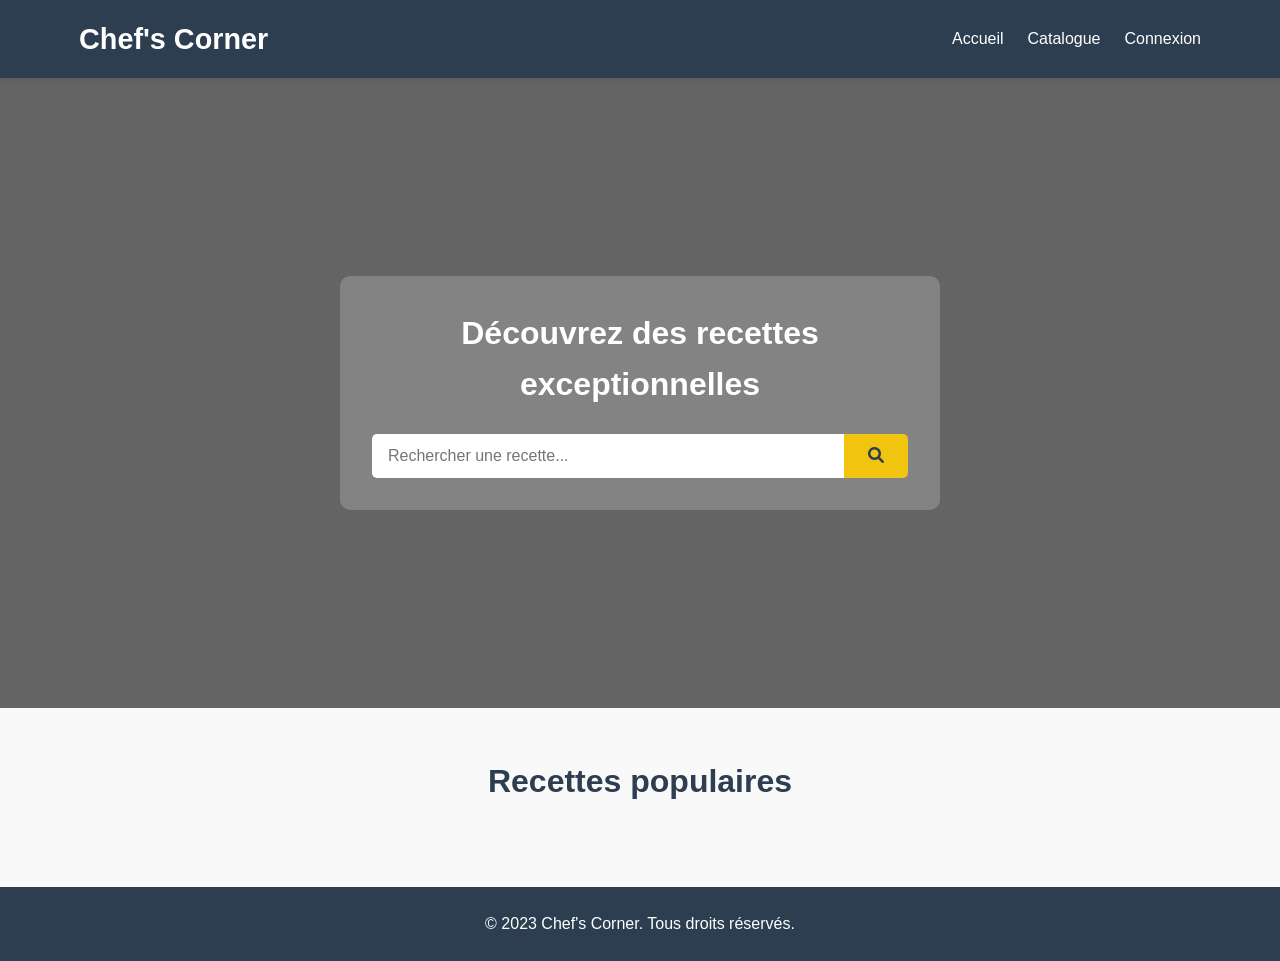
<file: backend/index.html>
<!DOCTYPE html>
<html lang="fr">
<head>
    <meta charset="UTF-8">
    <meta name="viewport" content="width=device-width, initial-scale=1.0">
    <title>Chef's Corner - Découvrez des recettes délicieuses</title>
    <link rel="stylesheet" href="styles.css">
    <link rel="stylesheet" href="https://cdnjs.cloudflare.com/ajax/libs/font-awesome/6.0.0-beta3/css/all.min.css">
</head>
<body>
    <header>
        <div class="container">
            <h1>Chef's Corner</h1>
            <nav>
                <ul>
                    <li><a href="index.html">Accueil</a></li>
                    <li><a href="catalogue.php">Catalogue</a></li>
                    <li><a href="login.html">Connexion</a></li>
                </ul>
            </nav>
        </div>
    </header>

    <main class="homepage">
        <div class="hero">
            <div class="search-container">
                <h2>Découvrez des recettes exceptionnelles</h2>
                <form id="search-form" method="GET" action="result.php">
                    <input type="text" id="search-input" placeholder="Rechercher une recette...">
                    <button type="submit"><i class="fas fa-search"></i></button>
                </form>
            </div>
        </div>

        <section class="featured-recipes">
            <h2>Recettes populaires</h2>
            <div class="recipes-grid" id="featured-recipes">
                <!-- Les recettes populaires seront chargées ici via JavaScript -->
            </div>
        </section>
    </main>

    <footer>
        <div class="container">
            <p>&copy; 2023 Chef's Corner. Tous droits réservés.</p>
        </div>
    </footer>

    <script src="script.js"></script>
</body>
</html>
</file>
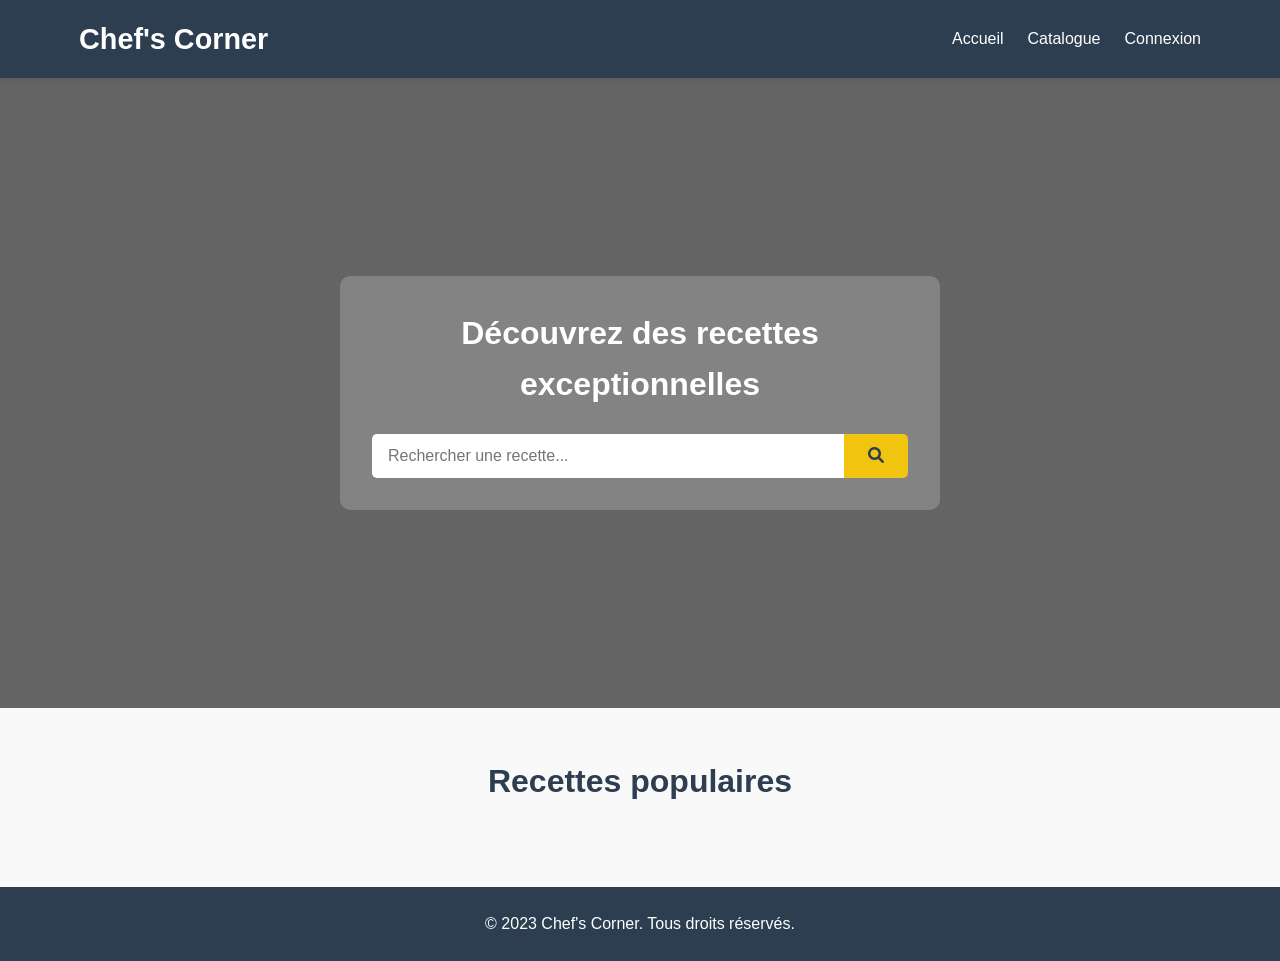
<file: frontend/index.html>
<!DOCTYPE html>
<html lang="fr">
<head>
    <meta charset="UTF-8">
    <meta name="viewport" content="width=device-width, initial-scale=1.0">
    <title>Chef's Corner - Découvrez des recettes délicieuses</title>
    <link rel="stylesheet" href="styles.css">
    <link rel="stylesheet" href="https://cdnjs.cloudflare.com/ajax/libs/font-awesome/6.0.0-beta3/css/all.min.css">
</head>
<body>
    <header>
        <div class="container">
            <h1>Chef's Corner</h1>
            <nav>
                <ul>
                    <li><a href="index.html">Accueil</a></li>
                    <li><a href="catalogue.html">Catalogue</a></li>
                    <li><a href="login.html">Connexion</a></li>
                </ul>
            </nav>
        </div>
    </header>

    <main class="homepage">
        <div class="hero">
            <div class="search-container">
                <h2>Découvrez des recettes exceptionnelles</h2>
                <form id="search-form">
                    <input type="text" id="search-input" placeholder="Rechercher une recette...">
                    <button type="submit"><i class="fas fa-search"></i></button>
                </form>
            </div>
        </div>

        <section class="featured-recipes">
            <h2>Recettes populaires</h2>
            <div class="recipes-grid" id="featured-recipes">
                <!-- Les recettes populaires seront chargées ici via JavaScript -->
            </div>
        </section>
    </main>

    <footer>
        <div class="container">
            <p>&copy; 2023 Chef's Corner. Tous droits réservés.</p>
        </div>
    </footer>

    <script src="script.js"></script>
</body>
</html>
</file>
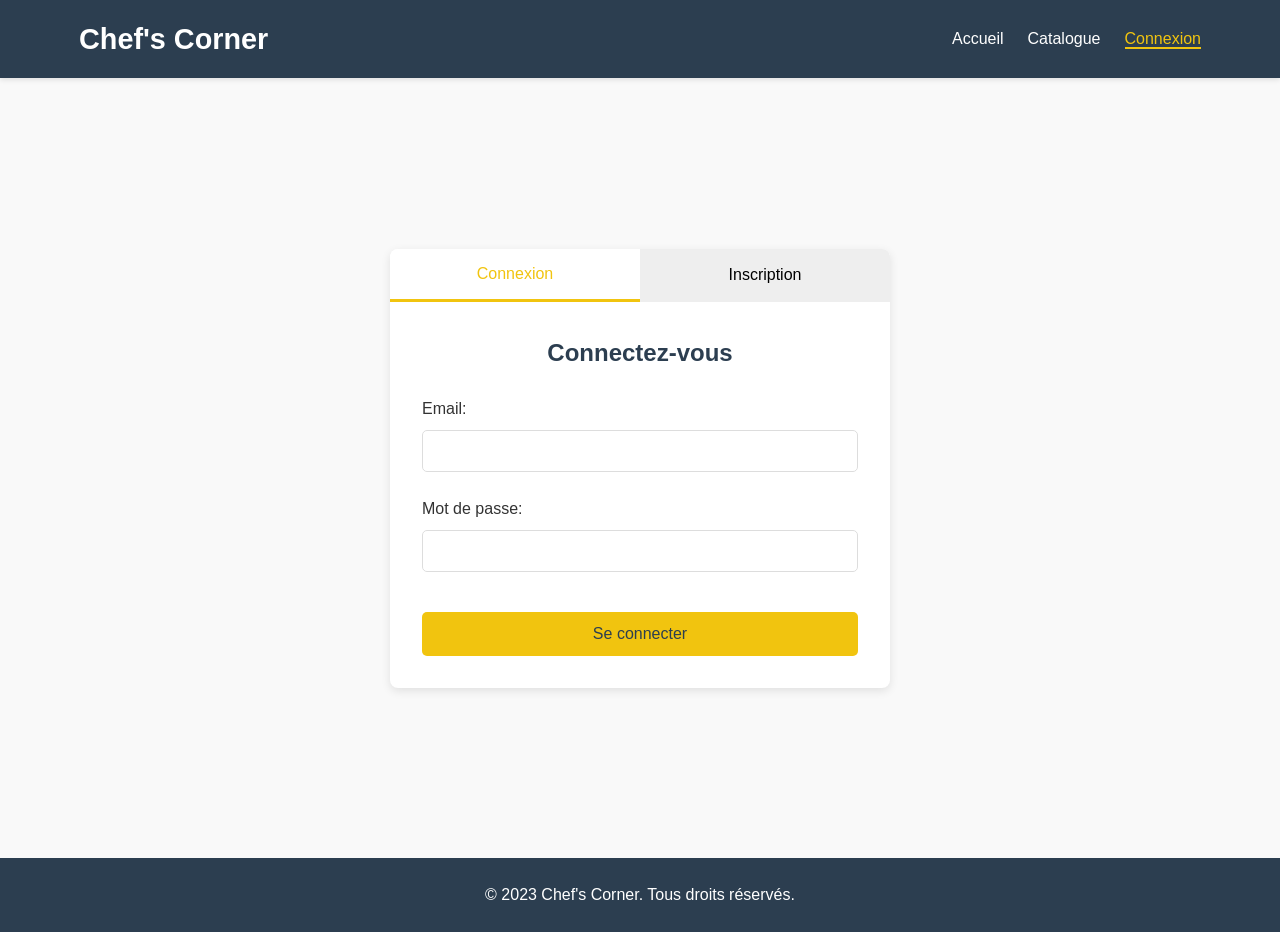
<file: backend/login.html>
<!DOCTYPE html>
<html lang="fr">
<head>
    <meta charset="UTF-8">
    <meta name="viewport" content="width=device-width, initial-scale=1.0">
    <title>Connexion - Chef's Corner</title>
    <link rel="stylesheet" href="styles.css">
    <link rel="stylesheet" href="https://cdnjs.cloudflare.com/ajax/libs/font-awesome/6.0.0-beta3/css/all.min.css">
</head>
<body>
    <header>
        <div class="container">
            <h1>Chef's Corner</h1>
            <nav>
                <ul>
                    <li><a href="index.html">Accueil</a></li>
                    <li><a href="catalogue.php">Catalogue</a></li>
                    <li><a href="login.html" class="active">Connexion</a></li>
                </ul>
            </nav>
        </div>
    </header>

    <main class="auth-page">
        <div class="auth-container">
            <div class="auth-tabs">
                <button class="tab-btn active" data-tab="login">Connexion</button>
                <button class="tab-btn" data-tab="register">Inscription</button>
            </div>

            <div class="auth-content">
                <form id="login-form" class="auth-form active">
                    <h2>Connectez-vous</h2>
                    <input type="hidden" name="action" value="login">
                    <div class="form-group">
                        <label for="login-email">Email:</label>
                        <input type="email" id="login-email" name="email" required>
                    </div>
                    <div class="form-group">
                        <label for="login-password">Mot de passe:</label>
                        <input type="password" id="login-password" name="password" required>
                    </div>
                    <button type="submit" class="btn">Se connecter</button>
                </form>
                
                <form id="register-form" class="auth-form" action="">
                    <h2>Créez un compte</h2>
                    <input type="hidden" name="action" value="register">
                    <div class="form-group">
                        <label for="register-email">Email:</label>
                        <input type="email" id="register-email" name="email" required>
                    </div>
                    <div class="form-group">
                        <label for="register-password">Mot de passe:</label>
                        <input type="password" id="register-password" name="password" required>
                    </div>
                    <div class="form-group">
                        <label for="register-confirm-password">Confirmez le mot de passe:</label>
                        <input type="password" id="register-confirm-password" name="confirmPassword" required>
                    </div>
                    <button type="submit" class="btn">S'inscrire</button>
                </form>

                
                <div id="message" class="form-message" style="display:none; margin-top:15px; font-weight:bold;"></div>

            </div>
        </div>
    </main>

    <footer>
        <div class="container">
            <p>&copy; 2023 Chef's Corner. Tous droits réservés.</p>
        </div>
    </footer>

    <script src="script.js"></script>
</body>
</html>
</file>
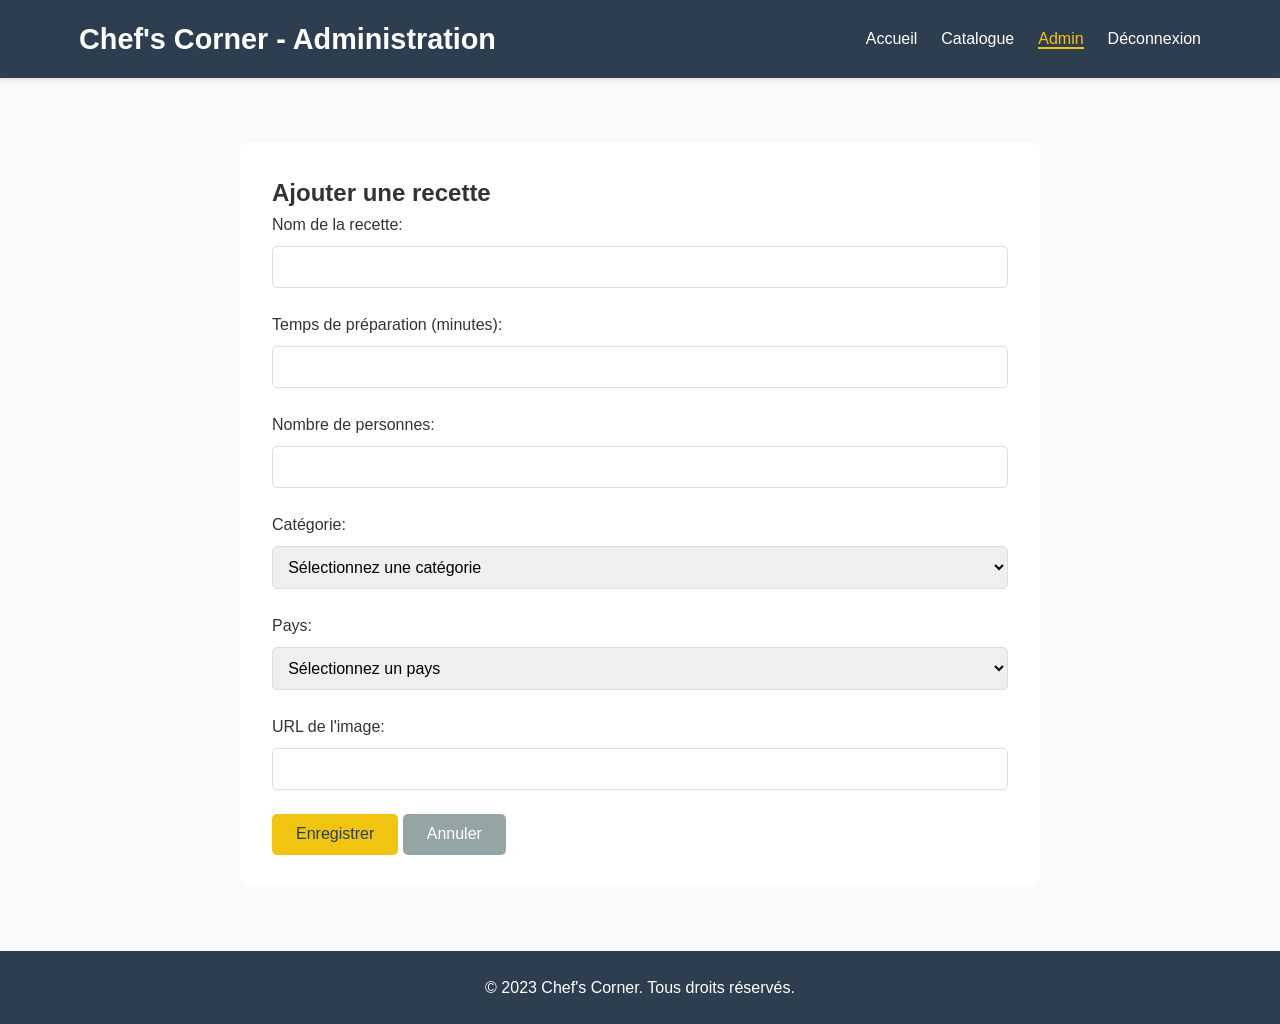
<file: frontend/add_recipes.html>
<!DOCTYPE html>
<html lang="fr">
<head>
    <meta charset="UTF-8">
    <meta name="viewport" content="width=device-width, initial-scale=1.0">
    <title>Administration - Chef's Corner</title>
    <link rel="stylesheet" href="styles.css">
    <link rel="stylesheet" href="https://cdnjs.cloudflare.com/ajax/libs/font-awesome/6.0.0-beta3/css/all.min.css">
</head>
<body>
    <header>
        <div class="container">
            <h1>Chef's Corner - Administration</h1>
            <nav>
                <ul>
                    <li><a href="index.html">Accueil</a></li>
                    <li><a href="catalogue.html">Catalogue</a></li>
                    <li><a href="admin.html" class="active">Admin</a></li>
                    <li><a href="#" id="logout-btn">Déconnexion</a></li>
                </ul>
            </nav>
        </div>
    </header>

    <main class="admin-page">
        <!-- Modal pour ajouter/modifier une recette -->
        <div id="recipe-modal" class="modal">
            <div class="modal-content">
                <h2 id="modal-title">Ajouter une recette</h2>
                <form id="recipe-form">
                    <input type="hidden" id="recipe-id">
                    <div class="form-group">
                        <label for="recipe-name">Nom de la recette:</label>
                        <input type="text" id="recipe-name" required>
                    </div>
                    <div class="form-group">
                        <label for="recipe-time">Temps de préparation (minutes):</label>
                        <input type="number" id="recipe-time" required>
                    </div>
                    <div class="form-group">
                        <label for="recipe-servings">Nombre de personnes:</label>
                        <input type="number" id="recipe-servings" required>
                    </div>
                    <div class="form-group">
                        <label for="recipe-category">Catégorie:</label>
                        <select id="recipe-category" required>
                            <option value="">Sélectionnez une catégorie</option>
                            <option value="entree">Entrée</option>
                            <option value="plat">Plat principal</option>
                            <option value="dessert">Dessert</option>
                            <option value="boisson">Boisson</option>
                        </select>
                    </div>
                    <div class="form-group">
                        <label for="recipe-country">Pays:</label>
                        <select id="recipe-country" required>
                            <option value="">Sélectionnez un pays</option>
                            <option value="france">Cameroun</option>
                            <option value="italie">Cote ivoire</option>
                            <option value="asie">Congo brazaville</option>
                            <option value="mexique">RCA</option>
                            <option value="usa">Mali</option>
                        </select>
                    </div>
                    <div class="form-group">
                        <label for="recipe-image-url">URL de l'image:</label>
                        <input type="text" id="recipe-image-url" required>
                    </div>
                    <div class="form-actions">
                        <button type="submit" class="btn btn-primary">Enregistrer</button>
                        <button type="button" class="btn btn-secondary close-btn">Annuler</button>
                    </div>
                </form>
            </div>
        </div>

    </main>

    <footer>
        <div class="container">
            <p>&copy; 2023 Chef's Corner. Tous droits réservés.</p>
        </div>
    </footer>

    <script src="script.js"></script>
</body>
</html>
</file>
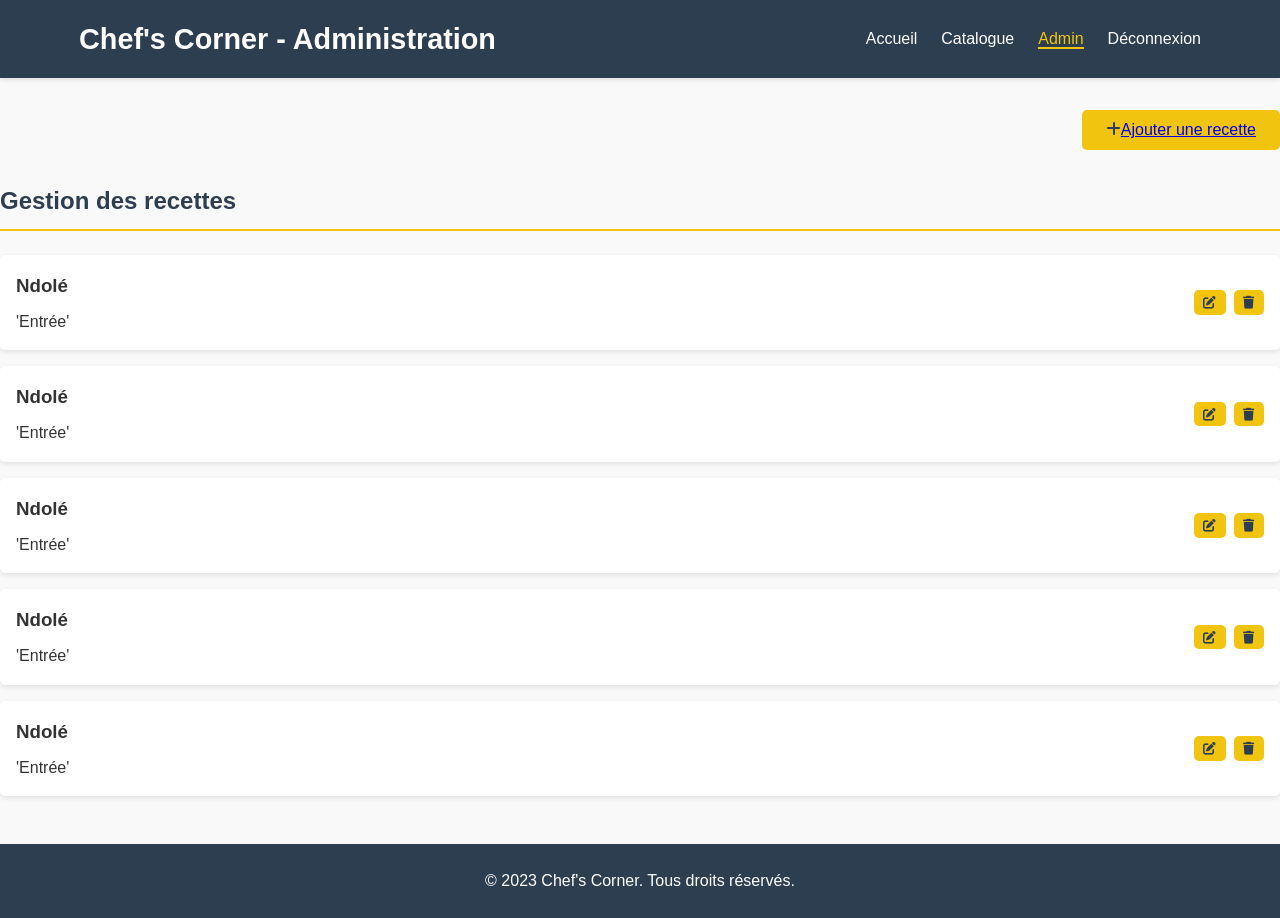
<file: frontend/admin.html>
<!DOCTYPE html>
<html lang="fr">
<head>
    <meta charset="UTF-8">
    <meta name="viewport" content="width=device-width, initial-scale=1.0">
    <title>Administration - Chef's Corner</title>
    <link rel="stylesheet" href="styles.css">
    <link rel="stylesheet" href="https://cdnjs.cloudflare.com/ajax/libs/font-awesome/6.0.0-beta3/css/all.min.css">
</head>
<body>
    <header>
        <div class="container">
            <h1>Chef's Corner - Administration</h1>
            <nav>
                <ul>
                    <li><a href="index.html">Accueil</a></li>
                    <li><a href="catalogue.html">Catalogue</a></li>
                    <li><a href="admin.html" class="active">Admin</a></li>
                    <li><a href="#" id="logout-btn">Déconnexion</a></li>
                </ul>
            </nav>
        </div>
    </header>

    <main class="admin-page">
        <div class="admin-actions">
            <button id="add-recipe-btn" class="btn btn-primary"><i class="fas fa-plus"></i><a href="add_recipes.html">Ajouter une recette</a> </button>
        </div>

        <div class="admin-recipes">
            <h2>Gestion des recettes</h2>
            <div class="recipes-list" id="admin-recipes-list">
                <div class = 'admin-recipe-card'>
                    <div class="admin-recipe-info">
                        <h3>Ndolé</h3>
                        <p>'Entrée'</p>
                    </div>
                    <div class="admin-recipe-actions">
                        <button class="btn btn-small edit-btn" data-id="${recipe.id}"><i class="fas fa-edit"></i></button>
                        <button class="btn btn-small delete-btn" data-id="${recipe.id}"><i class="fas fa-trash"></i></button>
                    </div>
                </div>
                <div class = 'admin-recipe-card'>
                    <div class="admin-recipe-info">
                        <h3>Ndolé</h3>
                        <p>'Entrée'</p>
                    </div>
                    <div class="admin-recipe-actions">
                        <button class="btn btn-small edit-btn" data-id="${recipe.id}"><i class="fas fa-edit"></i></button>
                        <button class="btn btn-small delete-btn" data-id="${recipe.id}"><i class="fas fa-trash"></i></button>
                    </div>
                </div> <div class = 'admin-recipe-card'>
                    <div class="admin-recipe-info">
                        <h3>Ndolé</h3>
                        <p>'Entrée'</p>
                    </div>
                    <div class="admin-recipe-actions">
                        <button class="btn btn-small edit-btn" data-id="${recipe.id}"><i class="fas fa-edit"></i></button>
                        <button class="btn btn-small delete-btn" data-id="${recipe.id}"><i class="fas fa-trash"></i></button>
                    </div>
                </div> <div class = 'admin-recipe-card'>
                    <div class="admin-recipe-info">
                        <h3>Ndolé</h3>
                        <p>'Entrée'</p>
                    </div>
                    <div class="admin-recipe-actions">
                        <button class="btn btn-small edit-btn" data-id="${recipe.id}"><i class="fas fa-edit"></i></button>
                        <button class="btn btn-small delete-btn" data-id="${recipe.id}"><i class="fas fa-trash"></i></button>
                    </div>
                </div> <div class = 'admin-recipe-card'>
                    <div class="admin-recipe-info">
                        <h3>Ndolé</h3>
                        <p>'Entrée'</p>
                    </div>
                    <div class="admin-recipe-actions">
                        <button class="btn btn-small edit-btn" data-id="${recipe.id}"><i class="fas fa-edit"></i></button>
                        <button class="btn btn-small delete-btn" data-id="${recipe.id}"><i class="fas fa-trash"></i></button>
                    </div>
                </div>
            </div>
        </div>

    </main>

    <footer>
        <div class="container">
            <p>&copy; 2023 Chef's Corner. Tous droits réservés.</p>
        </div>
    </footer>

    <script src="script.js"></script>
</body>
</html>
</file>
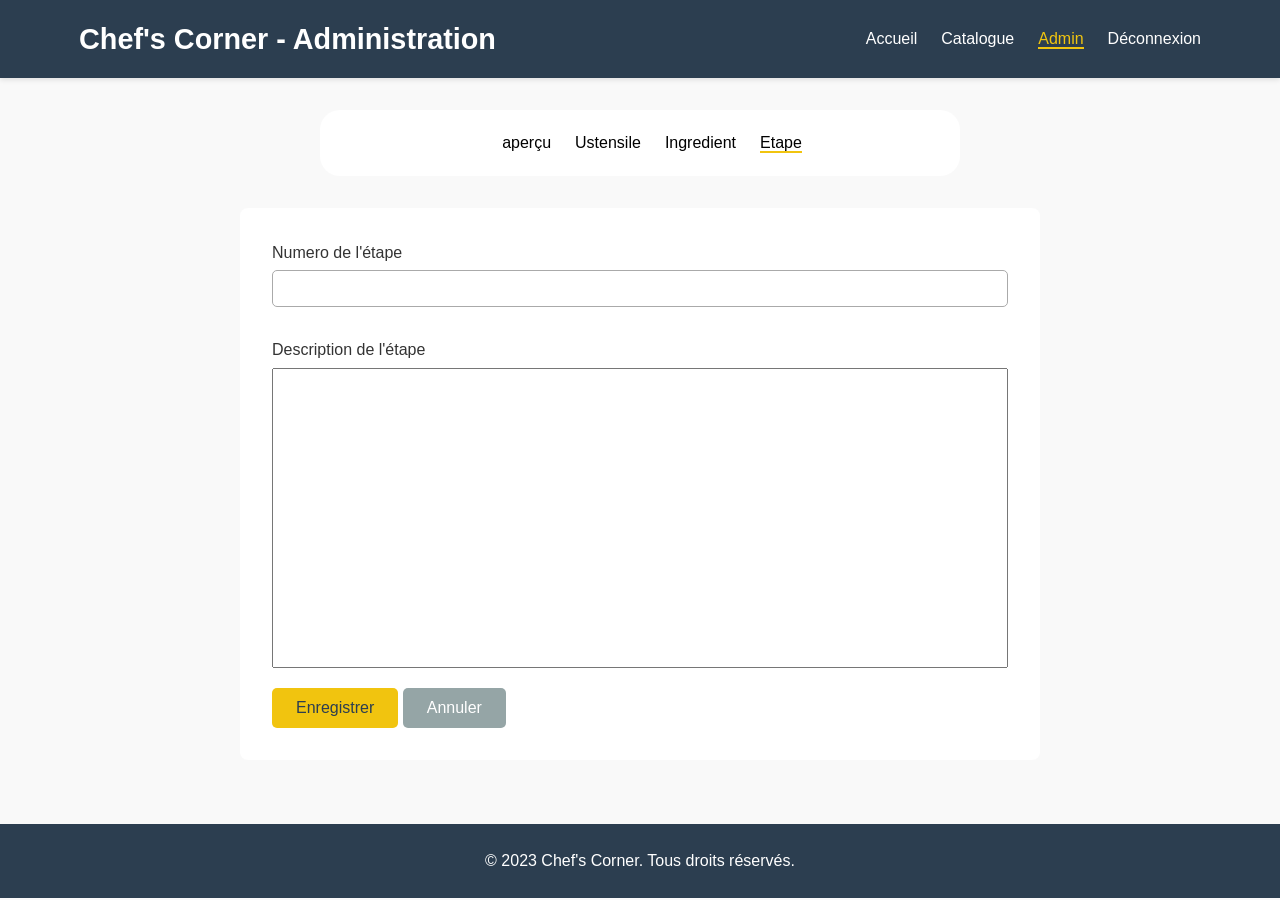
<file: frontend/etapes.html>
<!DOCTYPE html>
<html lang="fr">
<head>
    <meta charset="UTF-8">
    <meta name="viewport" content="width=device-width, initial-scale=1.0">
    <title>Administration - Chef's Corner</title>
    <link rel="stylesheet" href="styles.css">
    <link rel="stylesheet" href="https://cdnjs.cloudflare.com/ajax/libs/font-awesome/6.0.0-beta3/css/all.min.css">
</head>
<body>
    <header>
        <div class="container">
            <h1>Chef's Corner - Administration</h1>
            <nav>
                <ul>
                    <li><a href="index.html">Accueil</a></li>
                    <li><a href="catalogue.html">Catalogue</a></li>
                    <li><a href="admin.html" class="active">Admin</a></li>
                    <li><a href="#" id="logout-btn">Déconnexion</a></li>
                </ul>
            </nav>
        </div>
    </header>

    <main class="admin-page">
        <nav>
            <ul>
                <li><a href="edit_recipes.html">aperçu</a></li>
                <li><a href="ustensiles.html">Ustensile</a></li>
                <li><a href="ingredients.html">Ingredient</a></li>
                <li><a href="etapes.html" class="active">Etape</a></li>
            </ul>
        </nav>
        <!-- Modal pour ajouter/modifier une recette -->
        <div id="recipe-modal" class="modal">
            <div class="modal-content">
                <form class="add-etapes">
                    <div>
                        <label>Numero de l'étape</label>
                        <input type="number" name="number">
                    </div>
                    <div>
                        <label>Description de l'étape</label>
                        <textarea name="etape"></textarea>
                    </div>
                </form>
                <div class="form-actions">
                    <button type="submit" class="btn btn-primary">Enregistrer</button>
                    <button type="button" class="btn btn-secondary close-btn">Annuler</button>
                </div>
            </div>
        </div>

    </main>

    <footer>
        <div class="container">
            <p>&copy; 2023 Chef's Corner. Tous droits réservés.</p>
        </div>
    </footer>

    <script src="script.js"></script>
</body>
</html>
</file>
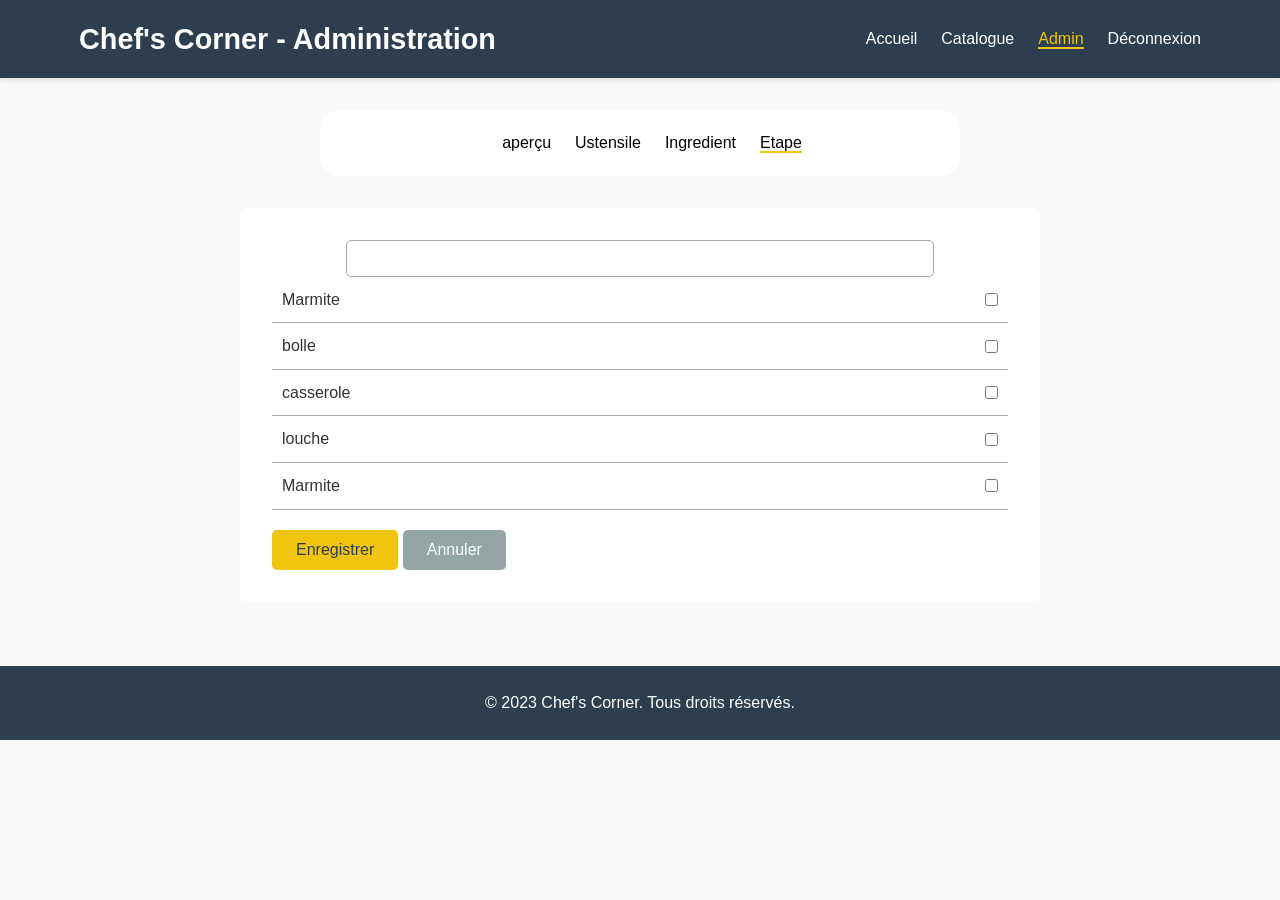
<file: frontend/ingredients.html>
<!DOCTYPE html>
<html lang="fr">
<head>
    <meta charset="UTF-8">
    <meta name="viewport" content="width=device-width, initial-scale=1.0">
    <title>Administration - Chef's Corner</title>
    <link rel="stylesheet" href="styles.css">
    <link rel="stylesheet" href="https://cdnjs.cloudflare.com/ajax/libs/font-awesome/6.0.0-beta3/css/all.min.css">
</head>
<body>
    <header>
        <div class="container">
            <h1>Chef's Corner - Administration</h1>
            <nav>
                <ul>
                    <li><a href="index.html">Accueil</a></li>
                    <li><a href="catalogue.html">Catalogue</a></li>
                    <li><a href="admin.html" class="active">Admin</a></li>
                    <li><a href="#" id="logout-btn">Déconnexion</a></li>
                </ul>
            </nav>
        </div>
    </header>

    <main class="admin-page">
        <nav>
            <ul>
                <li><a href="edit_recipes.html">aperçu</a></li>
                <li><a href="ustensiles.html">Ustensile</a></li>
                <li><a href="ingredients.html">Ingredient</a></li>
                <li><a href="etapes.html" class="active">Etape</a></li>
            </ul>
        </nav>
        <!-- Modal pour ajouter/modifier une recette -->
        <div id="recipe-modal" class="modal">
            <div class="modal-content">
                <div class="filter-component">
                    <input type="text" id="completion">
                </div>
               <div class="list-component">
                <div class="component-card">
                   <p>Marmite</p>
                   <input type="checkbox" name="ustensils[]"> 
                </div>
                <div class="component-card">
                    <p>bolle</p>
                    <input type="checkbox" name="ustensils[]"> 
                 </div>
                 <div class="component-card">
                    <p>casserole</p>
                    <input type="checkbox" name="ustensils[]"> 
                 </div>
                 <div class="component-card">
                    <p>louche</p>
                    <input type="checkbox" name="ustensils[]"> 
                 </div>
                 <div class="component-card">
                    <p>Marmite</p>
                    <input type="checkbox" name="ustensils[]"> 
                 </div>
                   
               </div>
                <div class="form-actions">
                    <button type="submit" class="btn btn-primary">Enregistrer</button>
                    <button type="button" class="btn btn-secondary close-btn">Annuler</button>
                </div>
            </div>
        </div>

    </main>

    <footer>
        <div class="container">
            <p>&copy; 2023 Chef's Corner. Tous droits réservés.</p>
        </div>
    </footer>

    <script src="script.js"></script>
</body>
</html>
</file>
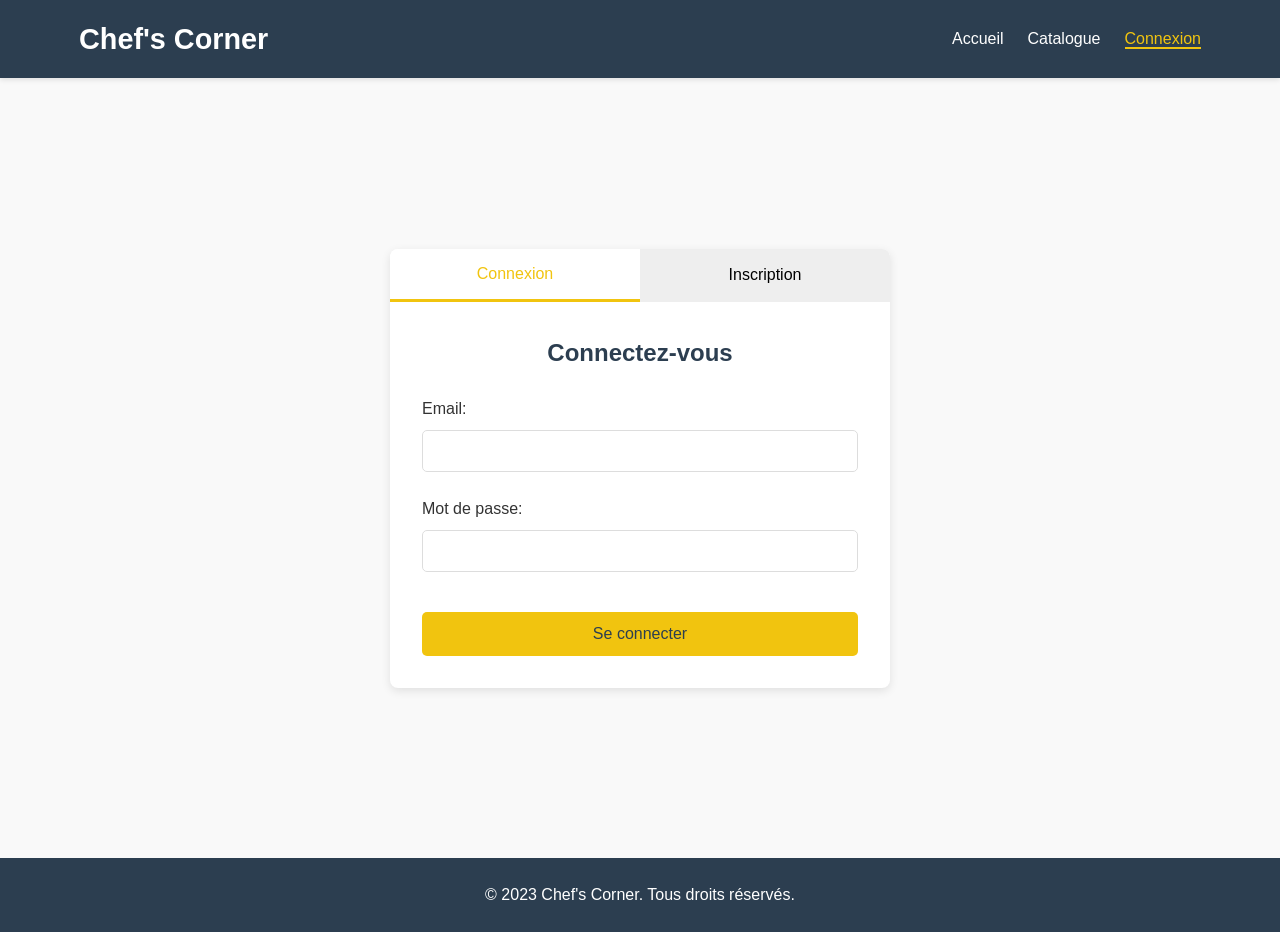
<file: frontend/login.html>
<!DOCTYPE html>
<html lang="fr">
<head>
    <meta charset="UTF-8">
    <meta name="viewport" content="width=device-width, initial-scale=1.0">
    <title>Connexion - Chef's Corner</title>
    <link rel="stylesheet" href="styles.css">
    <link rel="stylesheet" href="https://cdnjs.cloudflare.com/ajax/libs/font-awesome/6.0.0-beta3/css/all.min.css">
</head>
<body>
    <header>
        <div class="container">
            <h1>Chef's Corner</h1>
            <nav>
                <ul>
                    <li><a href="index.html">Accueil</a></li>
                    <li><a href="catalogue.html">Catalogue</a></li>
                    <li><a href="login.html" class="active">Connexion</a></li>
                </ul>
            </nav>
        </div>
    </header>

    <main class="auth-page">
        <div class="auth-container">
            <div class="auth-tabs">
                <button class="tab-btn active" data-tab="login">Connexion</button>
                <button class="tab-btn" data-tab="register">Inscription</button>
            </div>

            <div class="auth-content">
                <form id="login-form" class="auth-form active">
                    <h2>Connectez-vous</h2>
                    <div class="form-group">
                        <label for="login-email">Email:</label>
                        <input type="email" id="login-email" required>
                    </div>
                    <div class="form-group">
                        <label for="login-password">Mot de passe:</label>
                        <input type="password" id="login-password" required>
                    </div>
                    <button type="submit" class="btn">Se connecter</button>
                </form>

                <form id="register-form" class="auth-form">
                    <h2>Créez un compte</h2>
                    <div class="form-group">
                        <label for="register-username">Nom d'utilisateur:</label>
                        <input type="text" id="register-username" required>
                    </div>
                    <div class="form-group">
                        <label for="register-email">Email:</label>
                        <input type="email" id="register-email" required>
                    </div>
                    <div class="form-group">
                        <label for="register-password">Mot de passe:</label>
                        <input type="password" id="register-password" required>
                    </div>
                    <div class="form-group">
                        <label for="register-confirm-password">Confirmez le mot de passe:</label>
                        <input type="password" id="register-confirm-password" required>
                    </div>
                    <button type="submit" class="btn">S'inscrire</button>
                </form>
            </div>
        </div>
    </main>

    <footer>
        <div class="container">
            <p>&copy; 2023 Chef's Corner. Tous droits réservés.</p>
        </div>
    </footer>

    <script src="script.js"></script>
</body>
</html>
</file>
<file: backend/styles.css>
/* Reset et base */
* {
    margin: 0;
    padding: 0;
    box-sizing: border-box;
}
a{
    text-decoration: none;
    color: black;
}

body {
    font-family: 'Segoe UI', Tahoma, Geneva, Verdana, sans-serif;
    line-height: 1.6;
    color: #333;
    background-color: #f9f9f9;
}

.container {
    width: 90%;
    max-width: 1200px;
    margin: 0 auto;
    padding: 0 15px;
}

/* En-tête */
header {
    background-color: #2c3e50;
    color: white;
    padding: 1rem 0;
    box-shadow: 0 2px 5px rgba(0, 0, 0, 0.1);
}

header .container {
    display: flex;
    justify-content: space-between;
    align-items: center;
}

header h1 {
    font-size: 1.8rem;
}

nav ul {
    display: flex;
    list-style: none;
}

nav ul li {
    margin-left: 1.5rem;
}

nav ul li a {
    color: white;
    text-decoration: none;
    font-weight: 500;
    transition: color 0.3s;
}

nav ul li a:hover {
    color: #f1c40f;
}

nav ul li a.active {
    color: #f1c40f;
    border-bottom: 2px solid #f1c40f;
}

/* Page d'accueil */
.homepage .hero {
    background: linear-gradient(rgba(0, 0, 0, 0.6), rgba(0, 0, 0, 0.6)), url('https://images.unsplash.com/photo-1546069901-ba9599a7e63c?ixlib=rb-1.2.1&auto=format&fit=crop&w=1600&q=80');
    background-size: cover;
    background-position: center;
    height: 70vh;
    display: flex;
    align-items: center;
    justify-content: center;
    text-align: center;
    color: white;
    padding: 0 1rem;
}

.search-container {
    background-color: rgba(255, 255, 255, 0.2);
    padding: 2rem;
    border-radius: 10px;
    backdrop-filter: blur(5px);
    max-width: 600px;
    width: 100%;
}

.search-container h2 {
    margin-bottom: 1.5rem;
    font-size: 2rem;
}

#search-form {
    display: flex;
}

#search-input {
    flex: 1;
    padding: 0.8rem 1rem;
    border: none;
    border-radius: 5px 0 0 5px;
    font-size: 1rem;
}

#search-form button {
    background-color: #f1c40f;
    color: #2c3e50;
    border: none;
    padding: 0 1.5rem;
    border-radius: 0 5px 5px 0;
    cursor: pointer;
    font-size: 1rem;
    transition: background-color 0.3s;
}

#search-form button:hover {
    background-color: #f39c12;
}

.featured-recipes {
    padding: 3rem 0;
}

.featured-recipes h2 {
    text-align: center;
    margin-bottom: 2rem;
    font-size: 2rem;
    color: #2c3e50;
}

.recipes-grid {
    display: grid;
    grid-template-columns: repeat(auto-fill, minmax(280px, 1fr));
    gap: 2rem;
}

.recipe-card {
    background-color: white;
    border-radius: 8px;
    overflow: hidden;
    box-shadow: 0 3px 10px rgba(0, 0, 0, 0.1);
    transition: transform 0.3s, box-shadow 0.3s;
}

.recipe-card:hover {
    transform: translateY(-5px);
    box-shadow: 0 5px 15px rgba(0, 0, 0, 0.2);
}

.recipe-card img {
    width: 100%;
    height: 200px;
    object-fit: cover;
}

.recipe-card-info {
    padding: 1.5rem;
}

.recipe-card-info h3 {
    margin-bottom: 0.5rem;
    font-size: 1.2rem;
}

.recipe-card-info p {
    color: #777;
    margin-bottom: 1rem;
}

.recipe-meta {
    display: flex;
    justify-content: space-between;
    color: #777;
    font-size: 0.9rem;
}

/* Page catalogue */
.catalogue {
    width: 95%;
    margin: auto;
}

.form-group {
    margin-bottom: 1.5rem;
}

.form-group label {
    display: block;
    margin-bottom: 0.5rem;
    font-weight: 500;
}

.form-group select, 
.form-group input {
    width: 100%;
    padding: 0.7rem;
    border: 1px solid #ddd;
    border-radius: 5px;
    font-size: 1rem;
}

.btn {
    display: inline-block;
    background-color: #f1c40f;
    color: #2c3e50;
    padding: 0.7rem 1.5rem;
    border: none;
    border-radius: 5px;
    cursor: pointer;
    font-size: 1rem;
    font-weight: 500;
    transition: background-color 0.3s;
}

.btn:hover {
    background-color: #f39c12;
}

.recipes-container {
    background-color: white;
    padding: 1.5rem;
    border-radius: 8px;
    box-shadow: 0 3px 10px rgba(0, 0, 0, 0.1);
}

.pagination button:hover:not(.active) {
    background-color: #f5f5f5;
}

/* Page détails recette */
.recipe-detail {
    padding: 2rem 0;
}

.info{
    background-color: #fff3cd; 
    color: #856404; 
    border: 1px solid #ffeeba; 
    padding: 15px; 
    border-radius: 5px; 
    margin: 20px 0; 
    font-family: Arial, sans-serif; 
}

.recipe-header {
    display: grid;
    grid-template-columns: 1fr 1fr;
    gap: 2rem;
    margin-bottom: 3rem;
}

.recipe-image img {
    width: 100%;
    height: 400px;
    object-fit: cover;
    border-radius: 8px;
    box-shadow: 0 3px 10px rgba(0, 0, 0, 0.1);
}

.recipe-info {
    display: flex;
    flex-direction: column;
    justify-content: center;
}

.recipe-info h1 {
    font-size: 2.5rem;
    margin-bottom: 1rem;
    color: #2c3e50;
}

.meta {
    display: flex;
    flex-wrap: wrap;
    gap: 1.5rem;
    margin-bottom: 1.5rem;
}

.meta span {
    display: flex;
    align-items: center;
    gap: 0.5rem;
    font-size: 0.9rem;
    color: #555;
}

.recipe-content {
    display: grid;
    grid-template-columns: 1fr 1fr;
    gap: 2rem;
    margin-bottom: 3rem;
}

.ingredients, .utensils, .steps {
    background-color: white;
    padding: 1.5rem;
    border-radius: 8px;
    box-shadow: 0 3px 10px rgba(0, 0, 0, 0.1);
}

.ingredients h2, .utensils h2, .steps h2 {
    margin-bottom: 1.5rem;
    color: #2c3e50;
    font-size: 1.5rem;
    padding-bottom: 0.5rem;
    border-bottom: 2px solid #f1c40f;
}
.ingredients ul, .utensils ul {
    list-style-type: none;
}

.ingredients li, .utensils li {
    padding: 0.5rem 0;
    border-bottom: 1px solid #eee;
}

.steps ol {
    padding-left: 1.5rem;
}

.steps li {
    margin-bottom: 1rem;
}

.reviews {
    background-color: white;
    padding: 1.5rem;
    border-radius: 8px;
    box-shadow: 0 3px 10px rgba(0, 0, 0, 0.1);
    margin-bottom: 2rem;
}

.reviews h2 {
    margin-bottom: 1.5rem;
    color: #2c3e50;
    font-size: 1.5rem;
    padding-bottom: 0.5rem;
    border-bottom: 2px solid #f1c40f;
}

.review-card {
    padding: 1rem 0;
    border-bottom: 1px solid #eee;
}

.review-header {
    display: flex;
    justify-content: space-between;
    margin-bottom: 0.5rem;
}

.review-author {
    font-weight: 500;
}

.review-rating {
    color: #f1c40f;
}

.review-date {
    color: #777;
    font-size: 0.8rem;
}

.add-review {
    margin-top: 2rem;
}

.add-review h3 {
    margin-bottom: 1.5rem;
    color: #2c3e50;
    font-size: 1.2rem;
}

.add-review textarea {
    width: 100%;
    padding: 0.7rem;
    border: 1px solid #ddd;
    border-radius: 5px;
    font-size: 1rem;
    resize: vertical;
}

/* Page connexion */
.auth-page {
    display: flex;
    justify-content: center;
    align-items: center;
    min-height: calc(100vh - 120px);
    padding: 2rem 0;
}

.auth-container {
    background-color: white;
    border-radius: 8px;
    box-shadow: 0 3px 10px rgba(0, 0, 0, 0.1);
    width: 100%;
    max-width: 500px;
    overflow: hidden;
}

.auth-tabs {
    display: flex;
}

.tab-btn {
    flex: 1;
    padding: 1rem;
    background-color: #eee;
    border: none;
    cursor: pointer;
    font-size: 1rem;
    font-weight: 500;
    transition: background-color 0.3s;
}

.tab-btn.active {
    background-color: white;
    color: #f1c40f;
    border-bottom: 3px solid #f1c40f;
}

.auth-content {
    padding: 2rem;
}

.auth-form {
    display: none;
}

.auth-form.active {
    display: block;
}

.auth-form h2 {
    margin-bottom: 1.5rem;
    text-align: center;
    color: #2c3e50;
}

.auth-form .form-group {
    margin-bottom: 1.5rem;
}

.auth-form label {
    display: block;
    margin-bottom: 0.5rem;
    font-weight: 500;
}

.auth-form input {
    width: 100%;
    padding: 0.7rem;
    border: 1px solid #ddd;
    border-radius: 5px;
    font-size: 1rem;
}

.auth-form .btn {
    width: 100%;
    padding: 0.8rem;
    margin-top: 1rem;
}

/* Page admin */
.admin-page {
    padding: 2rem 0;
}

.admin-actions {
    margin-bottom: 2rem;
    text-align: right;
}

.btn-primary {
    background-color: #f1c40f;
    color: #2c3e50;
}

.btn-primary:hover {
    background-color: #f39c12;
}

.btn-secondary {
    background-color: #95a5a6;
    color: white;
}

.btn-secondary:hover {
    background-color: #7f8c8d;
}

.btn-small {
    padding: 0.3rem 0.6rem;
    font-size: 0.8rem;
}

.admin-recipes h2 {
    margin-bottom: 1.5rem;
    color: #2c3e50;
    font-size: 1.5rem;
    padding-bottom: 0.5rem;
    border-bottom: 2px solid #f1c40f;
}

.admin-recipe-card {
    background-color: white;
    padding: 1rem;
    border-radius: 5px;
    box-shadow: 0 2px 5px rgba(0, 0, 0, 0.1);
    margin-bottom: 1rem;
    display: flex;
    justify-content: space-between;
    align-items: center;
}

.admin-recipe-info h3 {
    margin-bottom: 0.5rem;
}

.admin-recipe-actions {
    display: flex;
    gap: 0.5rem;
}

/* Modal */

.modal-content {
    background-color: white;
    margin: 2rem auto;
    padding: 2rem;
    border-radius: 8px;
    width: 90%;
    max-width: 800px;
    position: relative;
}

.multi-select {
    display: flex;
    gap: 1rem;
    align-items: center;
}

.multi-select div {
    flex: 1;
    min-height: 150px;
    padding: 0.5rem;
    border: 1px solid #ddd;
    border-radius: 5px;
}


.component-card{
    display: flex;
    align-items: center;
    justify-content: space-between;
    padding: 10px;
    border-bottom: 1px #aaa solid;
}
#completion{
    width: 80%;
    border-radius: 5px;
    display: block;
    margin: auto;
    border: 1px  #aaa solid;
    padding: 10px;
    outline: none;

}
.list-component {
    margin-bottom: 20px;
}


.add-etapes{
    display: flex;
    flex-direction: column;
    gap: 10px;
}
.add-etapes div{
    display: flex;
    flex-direction: column;
    gap: 5px;
    margin-bottom: 20px;
}

.add-etapes div input{
    padding: 10px;
    border-radius: 5px;
    border: 1px #aaa solid;
    outline: none;
}

.add-etapes div textarea{
    height: 300px;
    resize: none;
    outline: none;
}

#ingredients-list-admin li,
#utensils-list-admin li,
#steps-list-admin li {
    display: flex;
    justify-content: space-between;
    align-items: center;
}
#ingredients-list-admin li a,
#utensils-list-admin li a,
#steps-list-admin li a {
    text-decoration: none;
}
/* Pied de page */
footer {
    background-color: #2c3e50;
    color: white;
    padding: 1.5rem 0;
    text-align: center;
}

.publisher {

    display: block;
    background-color: #f1c40f;
    color: #2c3e50;
    width: 50%;
    padding: 0.7rem 1.5rem;
    border: none;
    border-radius: 5px;
    cursor: pointer;
    font-size: 1rem;
    font-weight: 500;
    transition: background-color 0.3s;
    margin: auto;
}

.admin-page nav{
    width: 50%;
    margin: auto;
    text-align: end;
    display: flex;
    align-items: center;
    justify-content: center;
    background-color: #fff;
    border-radius: 20px;
    padding: 20px;
    color: #000;
}
.admin-page nav ul li a{
    color: #000;
}


/* Responsive */
@media (max-width: 768px) {
    header .container {
        flex-direction: column;
    }

    nav ul {
        margin-top: 1rem;
    }

    .homepage .hero {
        height: 50vh;
    }

    .recipe-header,
    .recipe-content {
        grid-template-columns: 1fr;
    }

    .recipe-image img {
        height: 300px;
    }

    .modal-content {
        width: 95%;
        padding: 1.5rem;
    }

    .multi-select {
        flex-direction: column;
    }

    .multi-select-actions {
        flex-direction: row;
    }
}
</file>
<file: frontend/styles.css>
/* Reset et base */
* {
    margin: 0;
    padding: 0;
    box-sizing: border-box;
}

body {
    font-family: 'Segoe UI', Tahoma, Geneva, Verdana, sans-serif;
    line-height: 1.6;
    color: #333;
    background-color: #f9f9f9;
}

.container {
    width: 90%;
    max-width: 1200px;
    margin: 0 auto;
    padding: 0 15px;
}

/* En-tête */
header {
    background-color: #2c3e50;
    color: white;
    padding: 1rem 0;
    box-shadow: 0 2px 5px rgba(0, 0, 0, 0.1);
}

header .container {
    display: flex;
    justify-content: space-between;
    align-items: center;
}

header h1 {
    font-size: 1.8rem;
}

nav ul {
    display: flex;
    list-style: none;
}

nav ul li {
    margin-left: 1.5rem;
}

nav ul li a {
    color: white;
    text-decoration: none;
    font-weight: 500;
    transition: color 0.3s;
}

nav ul li a:hover {
    color: #f1c40f;
}

nav ul li a.active {
    color: #f1c40f;
    border-bottom: 2px solid #f1c40f;
}

/* Page d'accueil */
.homepage .hero {
    background: linear-gradient(rgba(0, 0, 0, 0.6), rgba(0, 0, 0, 0.6)), url('https://images.unsplash.com/photo-1546069901-ba9599a7e63c?ixlib=rb-1.2.1&auto=format&fit=crop&w=1600&q=80');
    background-size: cover;
    background-position: center;
    height: 70vh;
    display: flex;
    align-items: center;
    justify-content: center;
    text-align: center;
    color: white;
    padding: 0 1rem;
}

.search-container {
    background-color: rgba(255, 255, 255, 0.2);
    padding: 2rem;
    border-radius: 10px;
    backdrop-filter: blur(5px);
    max-width: 600px;
    width: 100%;
}

.search-container h2 {
    margin-bottom: 1.5rem;
    font-size: 2rem;
}

#search-form {
    display: flex;
}

#search-input {
    flex: 1;
    padding: 0.8rem 1rem;
    border: none;
    border-radius: 5px 0 0 5px;
    font-size: 1rem;
}

#search-form button {
    background-color: #f1c40f;
    color: #2c3e50;
    border: none;
    padding: 0 1.5rem;
    border-radius: 0 5px 5px 0;
    cursor: pointer;
    font-size: 1rem;
    transition: background-color 0.3s;
}

#search-form button:hover {
    background-color: #f39c12;
}

.featured-recipes {
    padding: 3rem 0;
}

.featured-recipes h2 {
    text-align: center;
    margin-bottom: 2rem;
    font-size: 2rem;
    color: #2c3e50;
}

.recipes-grid {
    display: grid;
    grid-template-columns: repeat(auto-fill, minmax(280px, 1fr));
    gap: 2rem;
}

.recipe-card {
    background-color: white;
    border-radius: 8px;
    overflow: hidden;
    box-shadow: 0 3px 10px rgba(0, 0, 0, 0.1);
    transition: transform 0.3s, box-shadow 0.3s;
}

.recipe-card:hover {
    transform: translateY(-5px);
    box-shadow: 0 5px 15px rgba(0, 0, 0, 0.2);
}

.recipe-card img {
    width: 100%;
    height: 200px;
    object-fit: cover;
}

.recipe-card-info {
    padding: 1.5rem;
}

.recipe-card-info h3 {
    margin-bottom: 0.5rem;
    font-size: 1.2rem;
}

.recipe-card-info p {
    color: #777;
    margin-bottom: 1rem;
}

.recipe-meta {
    display: flex;
    justify-content: space-between;
    color: #777;
    font-size: 0.9rem;
}

/* Page catalogue */
.catalogue {
    padding: 2rem 0;
    display: grid;
    grid-template-columns: 250px 1fr;
    gap: 2rem;
}

.filters {
    background-color: white;
    padding: 1.5rem;
    border-radius: 8px;
    box-shadow: 0 3px 10px rgba(0, 0, 0, 0.1);
    height: fit-content;
}

.filters h2 {
    margin-bottom: 1.5rem;
    font-size: 1.5rem;
    color: #2c3e50;
}

.form-group {
    margin-bottom: 1.5rem;
}

.form-group label {
    display: block;
    margin-bottom: 0.5rem;
    font-weight: 500;
}

.form-group select, 
.form-group input {
    width: 100%;
    padding: 0.7rem;
    border: 1px solid #ddd;
    border-radius: 5px;
    font-size: 1rem;
}

.btn {
    display: inline-block;
    background-color: #f1c40f;
    color: #2c3e50;
    padding: 0.7rem 1.5rem;
    border: none;
    border-radius: 5px;
    cursor: pointer;
    font-size: 1rem;
    font-weight: 500;
    transition: background-color 0.3s;
}

.btn:hover {
    background-color: #f39c12;
}

.recipes-container {
    background-color: white;
    padding: 1.5rem;
    border-radius: 8px;
    box-shadow: 0 3px 10px rgba(0, 0, 0, 0.1);
}

.pagination {
    display: flex;
    justify-content: center;
    margin-top: 2rem;
    gap: 0.5rem;
}

.pagination button {
    padding: 0.5rem 1rem;
    border: 1px solid #ddd;
    background-color: white;
    cursor: pointer;
    border-radius: 5px;
    transition: background-color 0.3s;
}

.pagination button.active {
    background-color: #f1c40f;
    color: #2c3e50;
    border-color: #f1c40f;
}

.pagination button:hover:not(.active) {
    background-color: #f5f5f5;
}

/* Page détails recette */
.recipe-detail {
    padding: 2rem 0;
}

.recipe-header {
    display: grid;
    grid-template-columns: 1fr 1fr;
    gap: 2rem;
    margin-bottom: 3rem;
}

.recipe-image img {
    width: 100%;
    height: 400px;
    object-fit: cover;
    border-radius: 8px;
    box-shadow: 0 3px 10px rgba(0, 0, 0, 0.1);
}

.recipe-info {
    display: flex;
    flex-direction: column;
    justify-content: center;
}

.recipe-info h1 {
    font-size: 2.5rem;
    margin-bottom: 1rem;
    color: #2c3e50;
}

.meta {
    display: flex;
    flex-wrap: wrap;
    gap: 1.5rem;
    margin-bottom: 1.5rem;
}

.meta span {
    display: flex;
    align-items: center;
    gap: 0.5rem;
    font-size: 0.9rem;
    color: #555;
}

.recipe-content {
    display: grid;
    grid-template-columns: 1fr 1fr;
    gap: 2rem;
    margin-bottom: 3rem;
}

.ingredients, .utensils, .steps {
    background-color: white;
    padding: 1.5rem;
    border-radius: 8px;
    box-shadow: 0 3px 10px rgba(0, 0, 0, 0.1);
}

.ingredients h2, .utensils h2, .steps h2 {
    margin-bottom: 1.5rem;
    color: #2c3e50;
    font-size: 1.5rem;
    padding-bottom: 0.5rem;
    border-bottom: 2px solid #f1c40f;
}

.ingredients ul, .utensils ul {
    list-style-type: none;
}

.ingredients li, .utensils li {
    padding: 0.5rem 0;
    border-bottom: 1px solid #eee;
}

.steps ol {
    padding-left: 1.5rem;
}

.steps li {
    margin-bottom: 1rem;
}

.reviews {
    background-color: white;
    padding: 1.5rem;
    border-radius: 8px;
    box-shadow: 0 3px 10px rgba(0, 0, 0, 0.1);
    margin-bottom: 2rem;
}

.reviews h2 {
    margin-bottom: 1.5rem;
    color: #2c3e50;
    font-size: 1.5rem;
    padding-bottom: 0.5rem;
    border-bottom: 2px solid #f1c40f;
}

.review-card {
    padding: 1rem 0;
    border-bottom: 1px solid #eee;
}

.review-header {
    display: flex;
    justify-content: space-between;
    margin-bottom: 0.5rem;
}

.review-author {
    font-weight: 500;
}

.review-rating {
    color: #f1c40f;
}

.review-date {
    color: #777;
    font-size: 0.8rem;
}

.add-review {
    margin-top: 2rem;
}

.add-review h3 {
    margin-bottom: 1.5rem;
    color: #2c3e50;
    font-size: 1.2rem;
}

.add-review textarea {
    width: 100%;
    padding: 0.7rem;
    border: 1px solid #ddd;
    border-radius: 5px;
    font-size: 1rem;
    resize: vertical;
}

/* Page connexion */
.auth-page {
    display: flex;
    justify-content: center;
    align-items: center;
    min-height: calc(100vh - 120px);
    padding: 2rem 0;
}

.auth-container {
    background-color: white;
    border-radius: 8px;
    box-shadow: 0 3px 10px rgba(0, 0, 0, 0.1);
    width: 100%;
    max-width: 500px;
    overflow: hidden;
}

.auth-tabs {
    display: flex;
}

.tab-btn {
    flex: 1;
    padding: 1rem;
    background-color: #eee;
    border: none;
    cursor: pointer;
    font-size: 1rem;
    font-weight: 500;
    transition: background-color 0.3s;
}

.tab-btn.active {
    background-color: white;
    color: #f1c40f;
    border-bottom: 3px solid #f1c40f;
}

.auth-content {
    padding: 2rem;
}

.auth-form {
    display: none;
}

.auth-form.active {
    display: block;
}

.auth-form h2 {
    margin-bottom: 1.5rem;
    text-align: center;
    color: #2c3e50;
}

.auth-form .form-group {
    margin-bottom: 1.5rem;
}

.auth-form label {
    display: block;
    margin-bottom: 0.5rem;
    font-weight: 500;
}

.auth-form input {
    width: 100%;
    padding: 0.7rem;
    border: 1px solid #ddd;
    border-radius: 5px;
    font-size: 1rem;
}

.auth-form .btn {
    width: 100%;
    padding: 0.8rem;
    margin-top: 1rem;
}

/* Page admin */
.admin-page {
    padding: 2rem 0;
}

.admin-actions {
    margin-bottom: 2rem;
    text-align: right;
}

.btn-primary {
    background-color: #f1c40f;
    color: #2c3e50;
}

.btn-primary:hover {
    background-color: #f39c12;
}

.btn-secondary {
    background-color: #95a5a6;
    color: white;
}

.btn-secondary:hover {
    background-color: #7f8c8d;
}

.btn-small {
    padding: 0.3rem 0.6rem;
    font-size: 0.8rem;
}

.admin-recipes h2 {
    margin-bottom: 1.5rem;
    color: #2c3e50;
    font-size: 1.5rem;
    padding-bottom: 0.5rem;
    border-bottom: 2px solid #f1c40f;
}

.admin-recipe-card {
    background-color: white;
    padding: 1rem;
    border-radius: 5px;
    box-shadow: 0 2px 5px rgba(0, 0, 0, 0.1);
    margin-bottom: 1rem;
    display: flex;
    justify-content: space-between;
    align-items: center;
}

.admin-recipe-info h3 {
    margin-bottom: 0.5rem;
}

.admin-recipe-actions {
    display: flex;
    gap: 0.5rem;
}

/* Modal */

.modal-content {
    background-color: white;
    margin: 2rem auto;
    padding: 2rem;
    border-radius: 8px;
    width: 90%;
    max-width: 800px;
    position: relative;
}

.multi-select {
    display: flex;
    gap: 1rem;
    align-items: center;
}

.multi-select div {
    flex: 1;
    min-height: 150px;
    padding: 0.5rem;
    border: 1px solid #ddd;
    border-radius: 5px;
}


.component-card{
    display: flex;
    align-items: center;
    justify-content: space-between;
    padding: 10px;
    border-bottom: 1px #aaa solid;
}
#completion{
    width: 80%;
    border-radius: 5px;
    display: block;
    margin: auto;
    border: 1px  #aaa solid;
    padding: 10px;
    outline: none;

}
.list-component {
    margin-bottom: 20px;
}


.add-etapes{
    display: flex;
    flex-direction: column;
    gap: 10px;
}
.add-etapes div{
    display: flex;
    flex-direction: column;
    gap: 5px;
    margin-bottom: 20px;
}

.add-etapes div input{
    padding: 10px;
    border-radius: 5px;
    border: 1px #aaa solid;
    outline: none;
}

.add-etapes div textarea{
    height: 300px;
    resize: none;
    outline: none;
}

#ingredients-list-admin li,
#utensils-list-admin li,
#steps-list-admin li {
    display: flex;
    justify-content: space-between;
    align-items: center;
}
#ingredients-list-admin li a,
#utensils-list-admin li a,
#steps-list-admin li a {
    text-decoration: none;
}
/* Pied de page */
footer {
    background-color: #2c3e50;
    color: white;
    padding: 1.5rem 0;
    text-align: center;
}

.publisher {

    display: block;
    background-color: #f1c40f;
    color: #2c3e50;
    width: 50%;
    padding: 0.7rem 1.5rem;
    border: none;
    border-radius: 5px;
    cursor: pointer;
    font-size: 1rem;
    font-weight: 500;
    transition: background-color 0.3s;
    margin: auto;
}

.admin-page nav{
    width: 50%;
    margin: auto;
    text-align: end;
    display: flex;
    align-items: center;
    justify-content: center;
    background-color: #fff;
    border-radius: 20px;
    padding: 20px;
    color: #000;
}
.admin-page nav ul li a{
    color: #000;
}


/* Responsive */
@media (max-width: 768px) {
    header .container {
        flex-direction: column;
    }

    nav ul {
        margin-top: 1rem;
    }

    .homepage .hero {
        height: 50vh;
    }

    .catalogue {
        grid-template-columns: 1fr;
    }

    .recipe-header,
    .recipe-content {
        grid-template-columns: 1fr;
    }

    .recipe-image img {
        height: 300px;
    }

    .modal-content {
        width: 95%;
        padding: 1.5rem;
    }

    .multi-select {
        flex-direction: column;
    }

    .multi-select-actions {
        flex-direction: row;
    }
}
</file>
